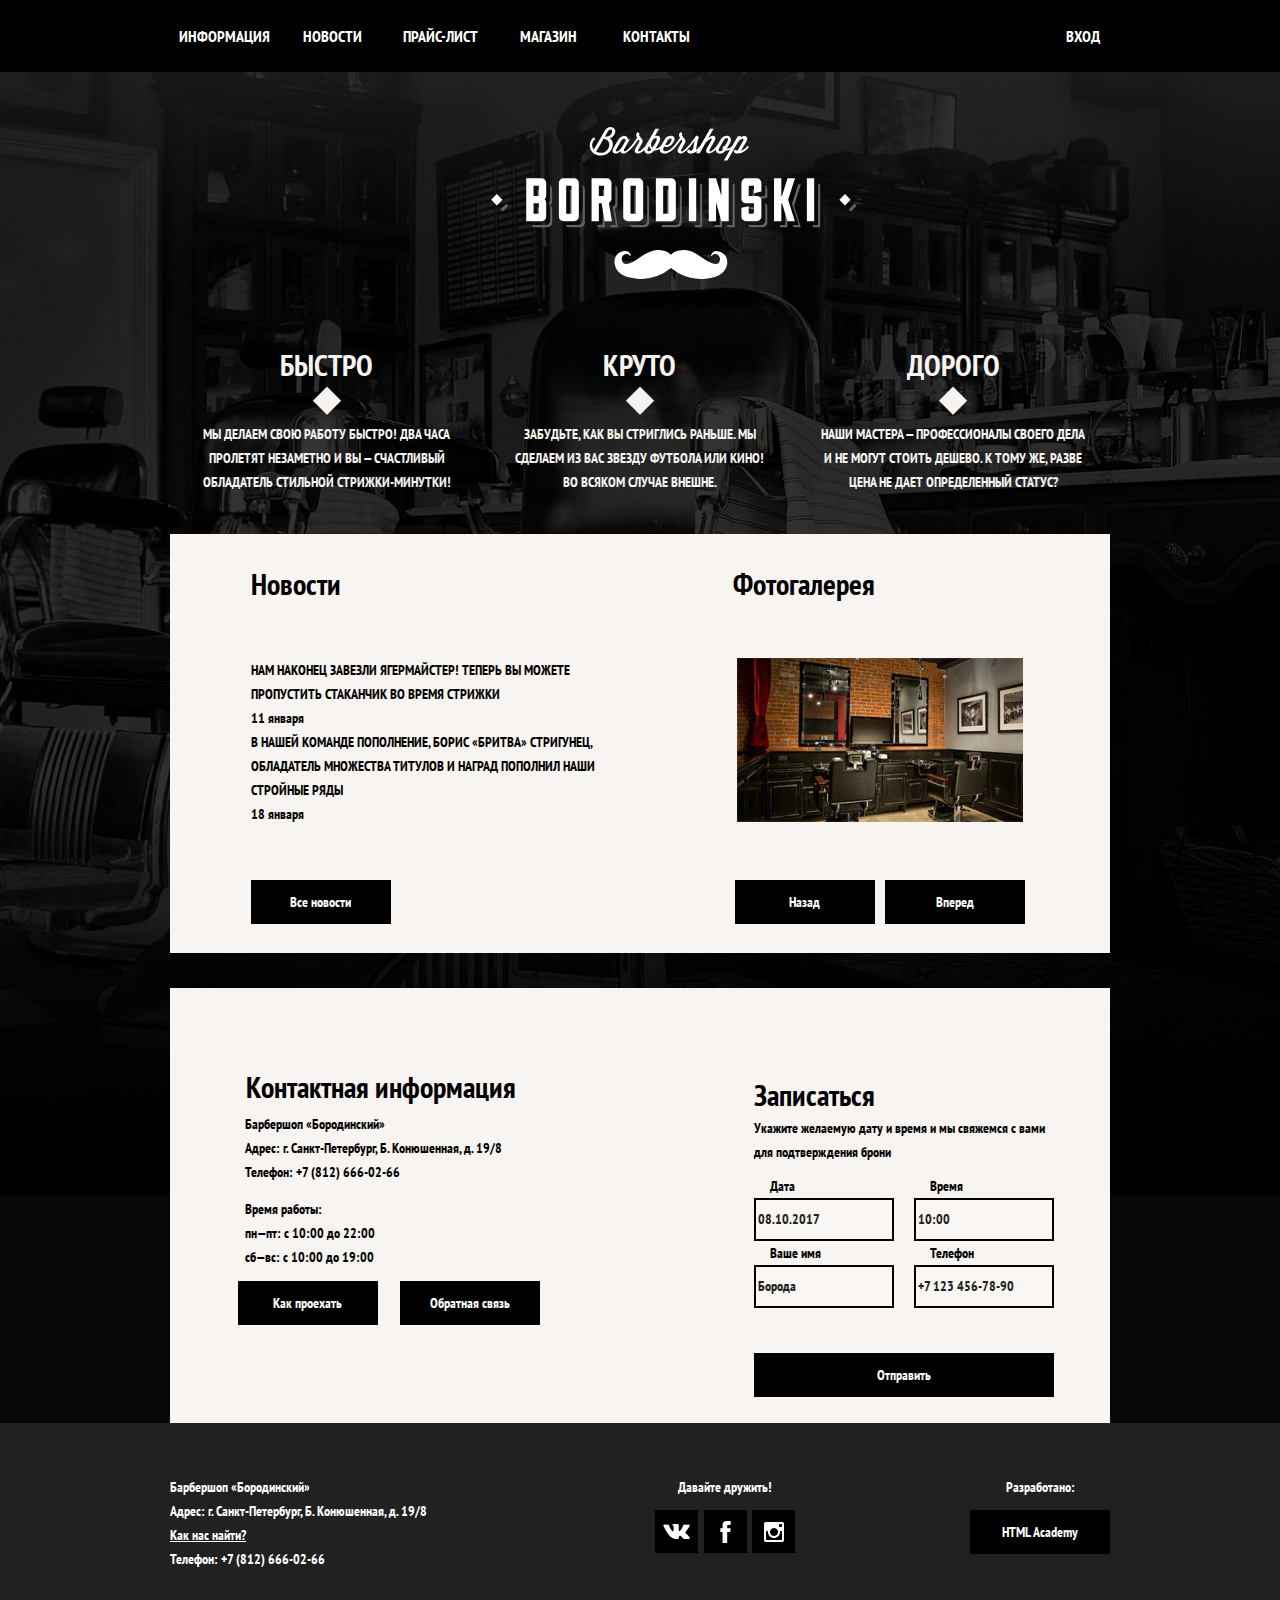
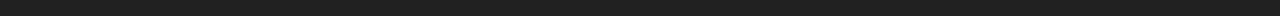
<file: index.html>
<!DOCTYPE html>
<html lang="en">
<head>
    <meta charset="UTF-8">
    <title>Barbershop</title>
    <link rel="stylesheet" href="css/normalize.css">
    <link href="https://fonts.googleapis.com/css2?family=PT+Sans+Narrow:wght@700&display=swap" rel="stylesheet">
    <link rel="stylesheet" href="css/style.css">
</head>
<body>
    <header class="main-header">
        <nav class="main-navigation">
            <a class="main-header-logo">
                <img src="images/index-logo.svg" width="368" height="153" alt="Логотип барбершопа «Бородинский»">
            </a>
            <ul class="site-navigation">
                <li><a href="#">ИНФОРМАЦИЯ</a></li>
                <li><a href="#">НОВОСТИ</a></li>
                <li><a href="#">ПРАЙС-ЛИСТ</a></li>
                <li><a href="#">МАГАЗИН</a></li>
                <li><a href="#">КОНТАКТЫ</a></li>
            </ul>
            <ul class="user-navigation">
                <li><a href="">ВХОД</a></li>
            </ul>
        </nav>
    </header>
    <main class="container">
        <h1 class="visually-hidden">Барбершоп «Бородинский»</h1>
        <section class="features">
            <h2 class="visually-hidden">Преимущества</h2>
            <ul class="features-list">
                <li class="feature-item">
                    <h3>Быстро</h3>

                    <p>Мы делаем свою работу быстро! Два часа пролетят незаметно и вы — счастливый обладатель стильной стрижки-минутки!</p>
                </li>
                <li class="feature-item">
                    <h3>Круто</h3>
                    <p>Забудьте, как вы стриглись раньше. Мы сделаем из вас звезду футбола или кино! Во всяком случае внешне.</p>
                </li>
                <li class="feature-item">
                    <h3>Дорого</h3>
                    <p>Наши мастера — профессионалы своего дела и не могут стоить дешево. К тому же, разве цена не дает определенный
                        статус?</p>
                </li>
            </ul>
        </section>
       <div class="first-block">
        <section class="news">
            <h2>Новости</h2>
            <ul class="news-list">
                <li class="news-item">
                    <p>Нам наконец завезли Ягермайстер! Теперь вы можете пропустить стаканчик во время стрижки</p>
                    <time datetime="2016-01-11">11 января</time>
                </li>
                <li class="news-item">
                    <p>В нашей команде пополнение, Борис «Бритва» Стригунец, обладатель множества титулов и наград пополнил
                        наши стройные ряды</p>
                    <time datetime="2016-01-18">18 января</time>
                </li>
            </ul>
            <a class="button" href="news.html">Все новости</a>
        </section>
        <section class="gallery">
            <h2>Фотогалерея</h2>
            <figure class="gallery-content">
                <a href="#">
                    <img src="images/studio.jpg" width="286" height="164" alt="Интерьер">
                </a>
            </figure>
            <span class="button gallery-button gallery-button-back">Назад</span>
            <span class="button gallery-button gallery-button-next">Вперед</span>
        </section>
       </div>
        <div class="second-block">
        <section class="contacts">
            <h2>Контактная информация</h2>
            <p>
                Барбершоп «Бородинский»
                <br> Адрес: г. Санкт-Петербург, Б. Конюшенная, д. 19/8
                <br> Телефон: +7 (812) 666-02-66
            </p>
            <p>
                Время работы:
                <br> пн—пт: с 10:00 до 22:00
                <br> сб—вс: с 10:00 до 19:00
            </p>
            <a class="button" href="map.html">Как проехать</a>
            <a class="button" href="contacts.html">Обратная связь</a>
        </section>
        <section class="appointment">
            <h2>Записаться</h2>
            <p class="appointment-info">Укажите желаемую дату и время и мы свяжемся с вами для подтверждения брони</p>
            <!-- Здесь будет форма -->
            <form method="post" action="" class="appointment-form">
                <p class="appointment-item">
                    <label for="appointment-date">Дата</label>
                    <input id="appointment-date" type="text" name="date" value="" placeholder="08.10.2017"/>
                </p>
                <p class="appointment-item">
                    <label for="appointment-time">Время</label>
                    <input id="appointment-time" type="text" name="time" value="" placeholder="10:00"/>
                </p>
                <p class="appointment-item">
                    <label for="appointment-name">Ваше имя</label>
                    <input id="appointment-name" type="text" name="name" value="" placeholder="Борода"/>
                </p>
                <p class="appointment-item">
                    <label for="appointment-phone">Телефон </label>
                    <input id="appointment-phone" type="text" name="phone" value="" placeholder="+7 123 456-78-90"/>
                </p>
                <button class="button" type="submit">Отправить</button>
            </form>
        </section>
        </div>
    </main>
    <footer class="main-footer">
        <div class="footer-content">
            <p class="footer-contacts">
                Барбершоп «Бородинский»
                <br> Адрес: г. Санкт-Петербург, Б. Конюшенная, д. 19/8
                <br>
                <a href="map.html">Как нас найти?</a>
                <br> Телефон: +7 (812) 666-02-66
            </p>
            <div class="footer-social">
                <b>Давайте дружить!</b>
                <ul>
                    <li>
                        <a class="social-button vk" href="#">
                            Вконтакте</a>
                    </li>
                    <li>
                        <a class="social-button fb" href="#">Фейсбук</a>
                    </li>
                    <li>
                        <a class="social-button instagram" href="#">Инстаграм</a>
                    </li>
                </ul>
            </div>
            <p class="footer-copyright">
                <b>Разработано:</b>
                <a class="button" href="https://htmlacademy.ru">HTML Academy</a>
            </p>
        </div>
    </footer>
    <section class="modal modal-login">
        <h2>Личный кабинет</h2>
        <p>Введите свой логин и пароль.</p>
        <!-- Здесь будет форма -->
        <span class="modal-close">x</span>
    </section>

    <section class="modal modal-map">
        <h2 class="visually-hidden">Как до нас добраться</h2>
        <span class="modal-close">x</span>
    </section>
</body>
</html>
</file>
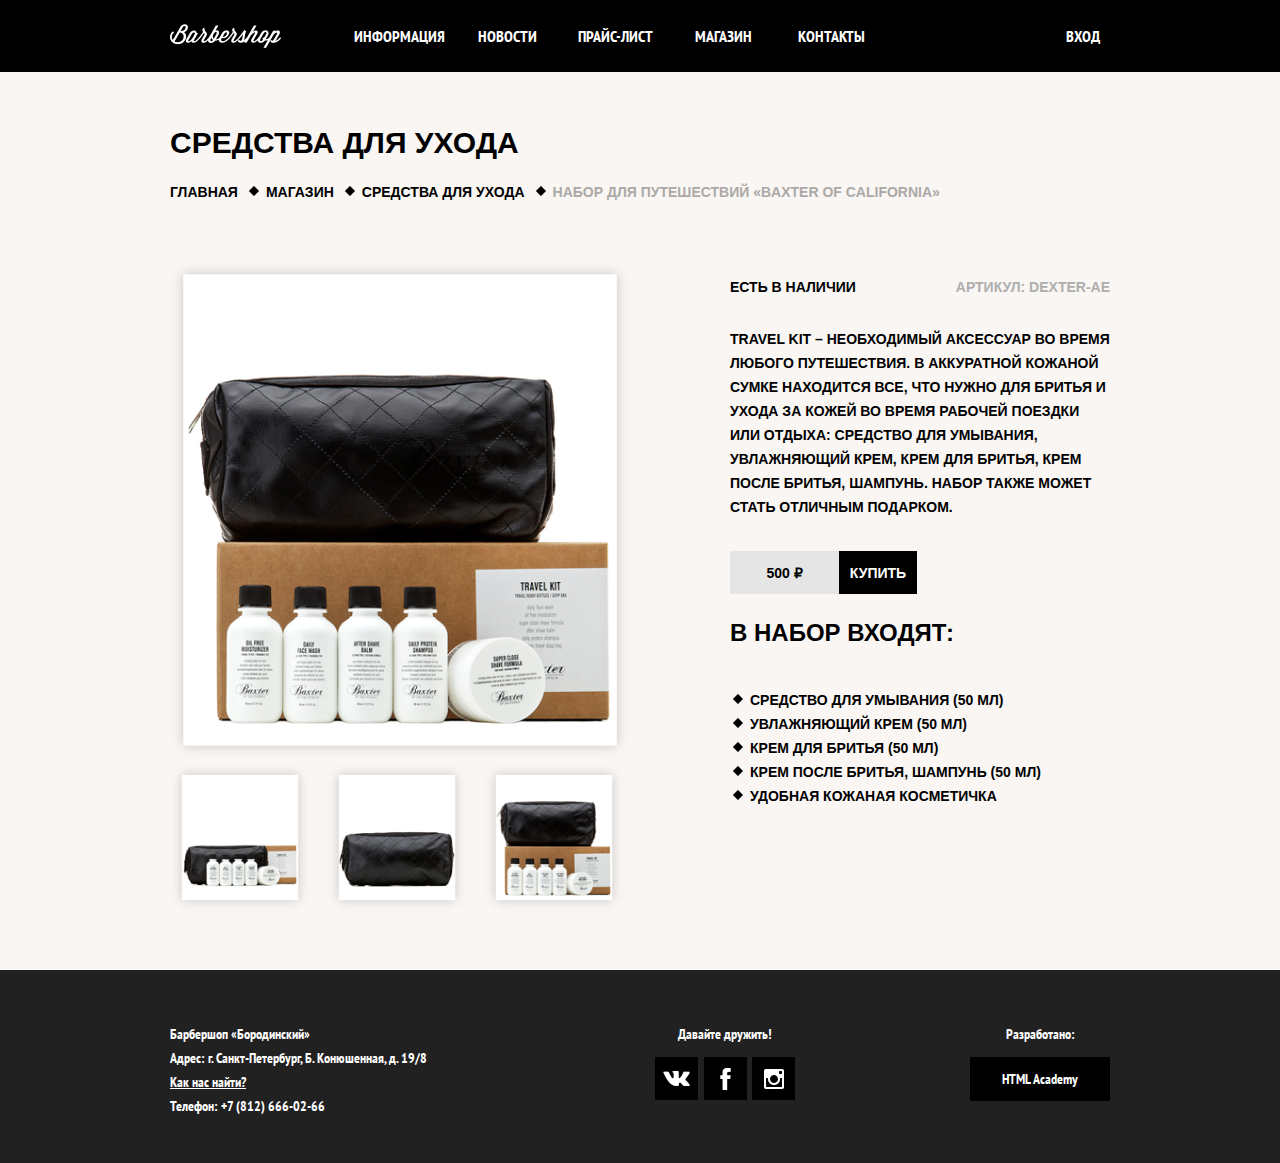
<file: detail.html>
<!DOCTYPE html>
<html lang="en">
<head>
    <meta charset="UTF-8">
    <title>Barbershop Product Detail</title>
    <link rel="stylesheet" href="css/normalize.css">
    <link href="https://fonts.googleapis.com/css2?family=PT+Sans+Narrow:wght@700&display=swap" rel="stylesheet">
    <link rel="stylesheet" href="css/main.css">
    <link rel="stylesheet" href="css/detail.css">
</head>
<body>
<header class="main-header">
    <nav class="main-navigation">
        <a class="main-header-logo">
            <img src="images/logo.png" width="111" height="24" alt="Логотип барбершопа «Бородинский»">
        </a>
        <ul class="site-navigation">
            <li><a href="#">ИНФОРМАЦИЯ</a></li>
            <li><a href="#">НОВОСТИ</a></li>
            <li><a href="#">ПРАЙС-ЛИСТ</a></li>
            <li><a href="#">МАГАЗИН</a></li>
            <li><a href="#">КОНТАКТЫ</a></li>
        </ul>
        <ul class="user-navigation">
            <li><a href="">ВХОД</a></li>
        </ul>
    </nav>
</header>
<main class="container">
    <h1 class="visually-hidden">Barbershop Product Detail</h1>
    <section class="breadcrumbs-block">
        <h2>СРЕДСТВА ДЛЯ УХОДА</h2>
        <ul class="breadcrumb-items">
            <li><a href="">ГЛАВНАЯ</a></li>
            <li><a href="">МАГАЗИН</a></li>
            <li><a href="">СРЕДСТВА ДЛЯ УХОДА</a></li>
            <li><a href="">набор для путешествий «Baxter of California»</a></li>
        </ul>
    </section>
    <section class="product-block">
        <h2 class="visually-hidden">Product Detail</h2>
        <div class="image-block">
            <div class="detail-image-block">
                <img src="images/products/detail-image.png" alt="PRODUCT DETAIL" width="488" height="526">
            </div>
            <div class="gallery-images">
                <img src="images/products/gallery/item1.png" alt="GALLERY ITEM1" width="168" height="177">
                <img src="images/products/gallery/item2.png" alt="GALLERY ITEM2" width="168" height="177">
                <img src="images/products/gallery/item3.png" alt="GALLERY ITEM3" width="168" height="177">
            </div>
        </div>
        <div class="product-text-block">
          <div class="product-text-header-section">
            <p class="stock">есть в наличии</p>
             <p class="vendor_code">Артикул: dexter-ae</p>
          </div>
            <div class="product-text-description">
                <p>
                    Travel Kit – необходимый аксессуар во время любого путешествия.
                    В аккуратной кожаной сумке находится все, что нужно для бритья и
                    ухода за кожей во время рабочей поездки или отдыха: средство для умывания,
                    увлажняющий крем, крем для бритья, крем после бритья, шампунь. Набор также может
                    стать отличным подарком.
                </p>
            </div>
            <div class="product-item-sell">
                <span>500  ₽</span>
                <a href="">КУПИТЬ</a>
            </div>
            <div class="product-selection-block">
                <h3>В набор входят:</h3>
                <ul>
                    <li>Средство для умывания (50 мл)</li>
                    <li>Увлажняющий крем (50 мл)</li>
                    <li>Крем для бритья (50 мл)</li>
                    <li>Крем после бритья, шампунь (50 мл)</li>
                    <li>Удобная кожаная косметичка</li>
                </ul>
            </div>


        </div>
    </section>
</main>
<footer class="main-footer">
    <div class="footer-content">
        <p class="footer-contacts">
            Барбершоп «Бородинский»
            <br> Адрес: г. Санкт-Петербург, Б. Конюшенная, д. 19/8
            <br>
            <a href="map.html">Как нас найти?</a>
            <br> Телефон: +7 (812) 666-02-66
        </p>
        <div class="footer-social">
            <b>Давайте дружить!</b>
            <ul>
                <li>
                    <a class="social-button vk" href="#">
                        Вконтакте</a>
                </li>
                <li>
                    <a class="social-button fb" href="#">Фейсбук</a>
                </li>
                <li>
                    <a class="social-button instagram" href="#">Инстаграм</a>
                </li>
            </ul>
        </div>
        <p class="footer-copyright">
            <b>Разработано:</b>
            <a class="button" href="https://htmlacademy.ru">HTML Academy</a>
        </p>
    </div>
</footer>
</body>
</html>
</file>
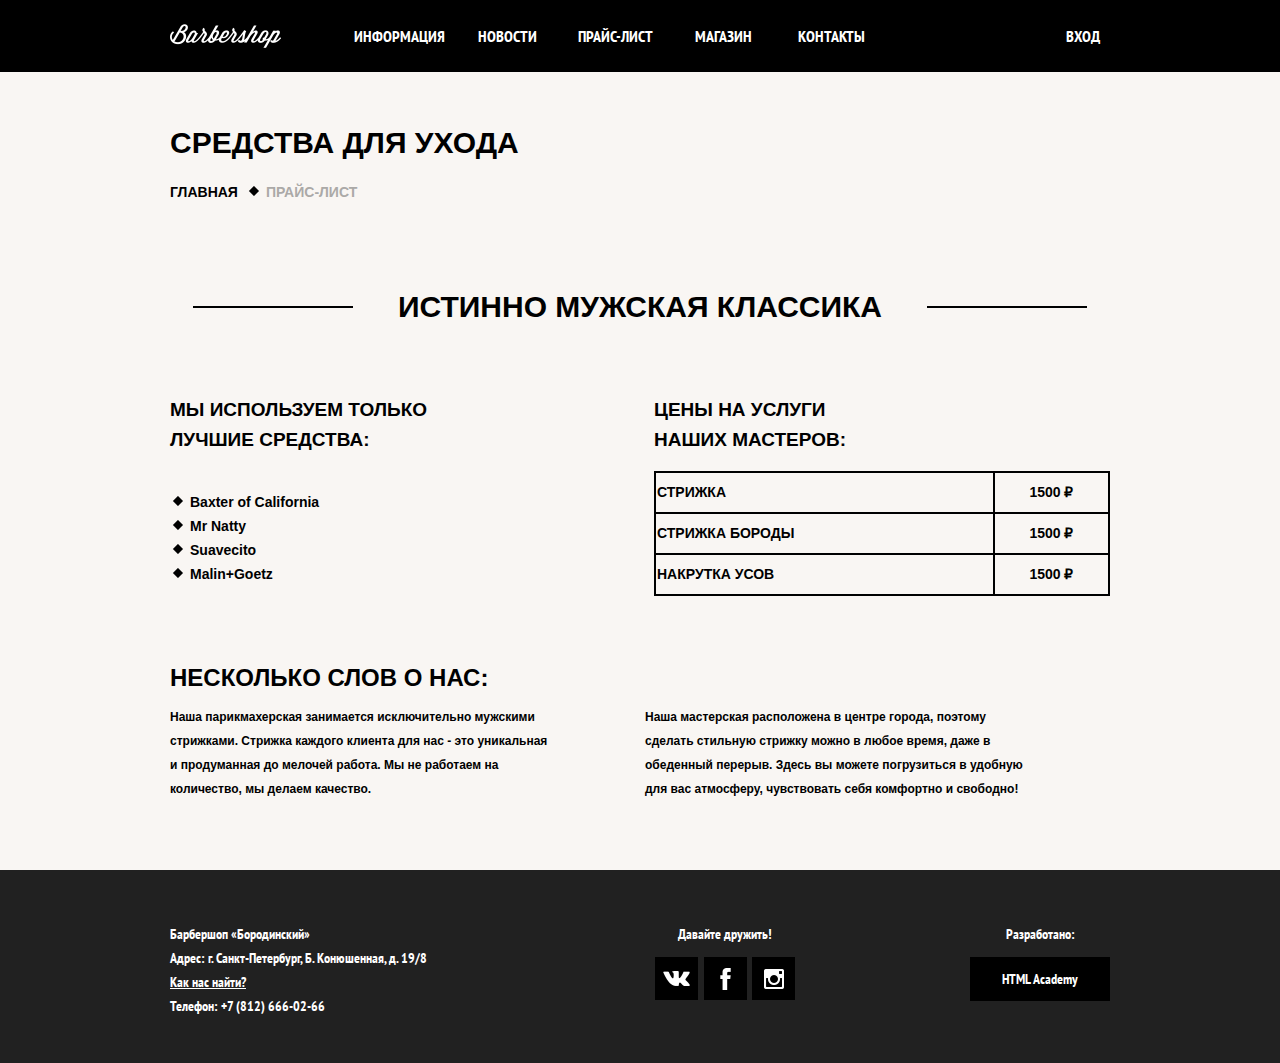
<file: price-list.html>
<!DOCTYPE html>
<html lang="en">
<head>
    <meta charset="UTF-8">
    <title>Barbershop Price List</title>
    <link rel="stylesheet" href="css/normalize.css">
    <link href="https://fonts.googleapis.com/css2?family=PT+Sans+Narrow:wght@700&display=swap" rel="stylesheet">
    <link rel="stylesheet" href="css/main.css">
    <link rel="stylesheet" href="css/price-list.css">
</head>
<body>
<header class="main-header">
    <nav class="main-navigation">
        <a class="main-header-logo">
            <img src="images/logo.png" width="111" height="24" alt="Логотип барбершопа «Бородинский»">
        </a>
        <ul class="site-navigation">
            <li><a href="#">ИНФОРМАЦИЯ</a></li>
            <li><a href="#">НОВОСТИ</a></li>
            <li><a href="#">ПРАЙС-ЛИСТ</a></li>
            <li><a href="#">МАГАЗИН</a></li>
            <li><a href="#">КОНТАКТЫ</a></li>
        </ul>
        <ul class="user-navigation">
            <li><a href="">ВХОД</a></li>
        </ul>
    </nav>
</header>
<main class="container">
  <h1 class="visually-hidden">BARBERSHOP PRICE LIST</h1>
    <section class="breadcrumbs-block">
        <h2>СРЕДСТВА ДЛЯ УХОДА</h2>
        <ul class="breadcrumb-items">
            <li><a href="">ГЛАВНАЯ</a></li>
            <li><a href="">ПРАЙС-ЛИСТ</a></li>
        </ul>
    </section>
    <section class="price-block">
        <h2 class="visually-hidden">BARBERSHOP SERVICE SECTION</h2>
       <div class="service-title-section">
           <p>ИСТИННО МУЖСКАЯ КЛАССИКА</p>
       </div>
        <div class="service-content">
            <h2 class="visually-hidden">BARBERSHOP SERVICE CONTENT</h2>
             <div class="service-selection">
                 <h3>МЫ ИСПОЛЬЗУЕМ ТОЛЬКО ЛУЧШИЕ СРЕДСТВА:</h3>
                 <ul>
                     <li>Baxter of California</li>
                     <li>Mr Natty</li>
                     <li>Suavecito</li>
                     <li>Malin+Goetz</li>
                 </ul>
             </div>
              <div class="service-price-list">
                  <h3>ЦЕНЫ НА УСЛУГИ</br>
                      НАШИХ МАСТЕРОВ:</h3>
                  <table class="price-table">
                      <tr>
                          <td class="service-name"><p>СТРИЖКА</p></td>
                          <td class="service-price"><p>1500 ₽</p></td>
                      </tr>
                      <tr>
                          <td class="service-name"><p>СТРИЖКА БОРОДЫ</p></td>
                          <td class="service-price"><p>1500 ₽</p></td>
                      </tr>
                      <tr>
                          <td class="service-name"><p>НАКРУТКА УСОВ</p></td>
                          <td class="service-price"><p>1500 ₽</p></td>
                      </tr>
                  </table>
              </div>
        </div>
        <div class="service-about">
            <h3>НЕСКОЛЬКО СЛОВ О НАС:</h3>
            <div class="service-about-content">
                <p>
                    Наша парикмахерская занимается исключительно мужскими стрижками.
                    Стрижка каждого клиента для нас - это уникальная и продуманная до мелочей работа.
                    Мы не работаем на количество, мы делаем качество.
                </p>
                <p>
                    Наша мастерская расположена в центре города, поэтому сделать стильную стрижку можно в
                    любое время, даже в обеденный перерыв. Здесь вы можете погрузиться в удобную для вас атмосферу,
                    чувствовать себя комфортно и свободно!
                </p>
            </div>
        </div>

    </section>
</main>
<footer class="main-footer">
    <div class="footer-content">
        <p class="footer-contacts">
            Барбершоп «Бородинский»
            <br> Адрес: г. Санкт-Петербург, Б. Конюшенная, д. 19/8
            <br>
            <a href="map.html">Как нас найти?</a>
            <br> Телефон: +7 (812) 666-02-66
        </p>
        <div class="footer-social">
            <b>Давайте дружить!</b>
            <ul>
                <li>
                    <a class="social-button vk" href="#">
                        Вконтакте</a>
                </li>
                <li>
                    <a class="social-button fb" href="#">Фейсбук</a>
                </li>
                <li>
                    <a class="social-button instagram" href="#">Инстаграм</a>
                </li>
            </ul>
        </div>
        <p class="footer-copyright">
            <b>Разработано:</b>
            <a class="button" href="https://htmlacademy.ru">HTML Academy</a>
        </p>
    </div>
</footer>
</body>
</html>
</file>
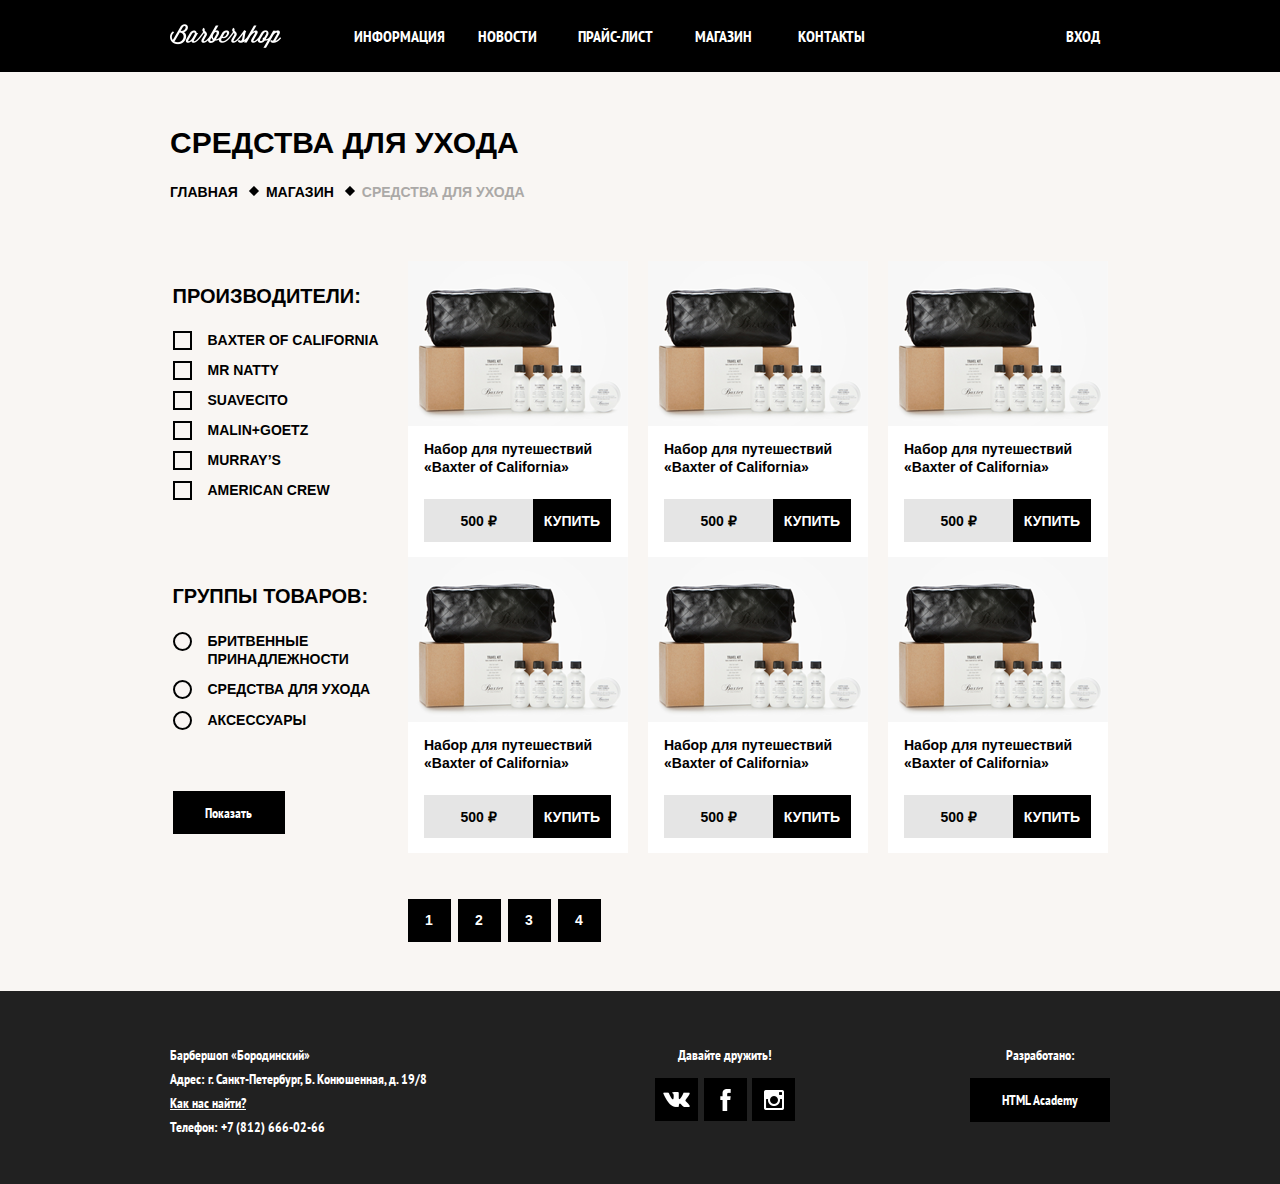
<file: shop.html>
<!DOCTYPE html>
<html lang="en">
<head>
    <meta charset="UTF-8">
    <title>Barbershop Store</title>
    <link rel="stylesheet" href="css/normalize.css">
    <link href="https://fonts.googleapis.com/css2?family=PT+Sans+Narrow:wght@700&display=swap" rel="stylesheet">
    <link rel="stylesheet" href="css/main.css">
    <link rel="stylesheet" href="css/shop.css">
</head>
<body>
    <header class="main-header">
        <nav class="main-navigation">
            <a class="main-header-logo">
                <img src="images/logo.png" width="111" height="24" alt="Логотип барбершопа «Бородинский»">
            </a>
            <ul class="site-navigation">
                <li><a href="#">ИНФОРМАЦИЯ</a></li>
                <li><a href="#">НОВОСТИ</a></li>
                <li><a href="#">ПРАЙС-ЛИСТ</a></li>
                <li><a href="#">МАГАЗИН</a></li>
                <li><a href="#">КОНТАКТЫ</a></li>
            </ul>
            <ul class="user-navigation">
                <li><a href="">ВХОД</a></li>
            </ul>
        </nav>
    </header>
    <main class="container">
        <h1 class="visually-hidden">Barbershop Online Store</h1>
        <section class="breadcrumbs-block">
           <h2>СРЕДСТВА ДЛЯ УХОДА</h2>
            <ul class="breadcrumb-items">
               <li><a href="">ГЛАВНАЯ</a></li>
               <li><a href="">МАГАЗИН</a></li>
               <li><a href="">СРЕДСТВА ДЛЯ УХОДА</a></li>
            </ul>
        </section>
        <section class="product-blocks">
           <h2 class="visually-hidden">PRODUCT BLOCKS</h2>
           <div class="product-filters">
               <form action="#" class="filter-form" method="post">
                    <div class="campaign-block">
                        <h3>ПРОИЗВОДИТЕЛИ:</h3>
                        <p class="checkbox-list">
                            <label for="campaign1" class="checkbox-container">
                            <input type="checkbox" id="campaign1" name="campaign" value="Bike">
                            <span class="checkmark"></span>
                            Baxter of California</label>
                        </p>
                        <p class="checkbox-list">
                            <label for="campaign2" class="checkbox-container">
                            <input type="checkbox" id="campaign2" name="campaign" value="Bike">
                            <span class="checkmark"></span>
                            Mr Natty</label>
                        </p>
                        <p class="checkbox-list">
                            <label for="campaign3" class="checkbox-container">
                            <input type="checkbox" id="campaign3" name="campaign" value="Bike">
                                <span class="checkmark"></span>
                                Suavecito</label>
                        </p>
                        <p class="checkbox-list">
                            <label for="campaign4" class="checkbox-container">
                            <input type="checkbox" id="campaign4" name="campaign" value="Bike">
                                <span class="checkmark"></span>
                                Malin+Goetz</label>
                        </p>
                        <p class="checkbox-list">
                            <label for="campaign5" class="checkbox-container">
                            <input type="checkbox" id="campaign5" name="campaign" value="Bike">
                                <span class="checkmark"></span>
                             Murray’s</label>
                        </p>
                        <p class="checkbox-list">
                            <label for="campaign6" class="checkbox-container">
                            <input type="checkbox" id="campaign6" name="campaign" value="Bike">
                                <span class="checkmark"></span>
                                American Crew</label>
                        </p>

                    </div>
                    <div class="category-filter">
                        <h3>ГРУППЫ ТОВАРОВ:</h3>
                        <p class="radio-list">
                            <label for="category1" class="radio-container">
                            <input type="radio" id="category1" name="category" value="Bike">
                             Бритвенные принадлежности
                            <span class="checkmark-radio"></span>
                            </label>
                        </p>
                        <p class="radio-list">
                            <label for="category2" class="radio-container">
                            <input type="radio" id="category2" name="category" value="Bike">
                            Средства для ухода
                            <span class="checkmark-radio"></span>
                            </label>
                        </p>
                        <p class="radio-list">
                            <label for="category3" class="radio-container">
                            <input type="radio" id="category3" name="category" value="Bike">
                             Аксессуары
                            <span class="checkmark-radio"></span>
                            </label>
                        </p>

                    </div>
                   <button class="button">Показать</button>

               </form>
           </div>
            <div class="product-items-block">
                <div class="product-item">
                    <img src="images/products/item-1.png" alt="product image" width="220" height="165">
                    <p>
                        Набор для путешествий «Baxter of California»
                    </p>
                    <div class="product-item-sell">
                        <span>500  ₽</span>
                        <a href="">КУПИТЬ</a>
                    </div>
                </div>
                <div class="product-item">
                    <img src="images/products/item-1.png" alt="product image" width="220" height="165">
                    <p>
                        Набор для путешествий «Baxter of California»
                    </p>
                    <div class="product-item-sell">
                        <span>500  ₽</span>
                        <a href="">КУПИТЬ</a>
                    </div>
                </div>
                <div class="product-item">
                    <img src="images/products/item-1.png" alt="product image" width="220" height="165">
                    <p>
                        Набор для путешествий «Baxter of California»
                    </p>
                    <div class="product-item-sell">
                        <span>500  ₽</span>
                        <a href="">КУПИТЬ</a>
                    </div>
                </div>
                <div class="product-item">
                    <img src="images/products/item-1.png" alt="product image" width="220" height="165">
                    <p>
                        Набор для путешествий «Baxter of California»
                    </p>
                    <div class="product-item-sell">
                        <span>500  ₽</span>
                        <a href="">КУПИТЬ</a>
                    </div>
                </div>
                <div class="product-item">
                    <img src="images/products/item-1.png" alt="product image" width="220" height="165">
                    <p>
                        Набор для путешествий «Baxter of California»
                    </p>
                    <div class="product-item-sell">
                        <span>500  ₽</span>
                        <a href="">КУПИТЬ</a>
                    </div>
                </div>
                <div class="product-item">
                    <img src="images/products/item-1.png" alt="product image" width="220" height="165">
                    <p>
                        Набор для путешествий «Baxter of California»
                    </p>
                    <div class="product-item-sell">
                        <span>500  ₽</span>
                        <a href="">КУПИТЬ</a>
                    </div>
                </div>

            </div>
            <div class="product-pagination-block">
              <ul>
                  <li><a href="">1</a></li>
                  <li ><a href="">2</a></li>
                  <li><a href="">3</a></li>
                  <li><a href="">4</a></li>
              </ul>
                
            </div>

        </section>

    </main>
    <footer class="main-footer">
        <div class="footer-content">
            <p class="footer-contacts">
                Барбершоп «Бородинский»
                <br> Адрес: г. Санкт-Петербург, Б. Конюшенная, д. 19/8
                <br>
                <a href="map.html">Как нас найти?</a>
                <br> Телефон: +7 (812) 666-02-66
            </p>
            <div class="footer-social">
                <b>Давайте дружить!</b>
                <ul>
                    <li>
                        <a class="social-button vk" href="#">
                            Вконтакте</a>
                    </li>
                    <li>
                        <a class="social-button fb" href="#">Фейсбук</a>
                    </li>
                    <li>
                        <a class="social-button instagram" href="#">Инстаграм</a>
                    </li>
                </ul>
            </div>
            <p class="footer-copyright">
                <b>Разработано:</b>
                <a class="button" href="https://htmlacademy.ru">HTML Academy</a>
            </p>
        </div>
    </footer>
</body>
</html>
</file>
<file: css/style.css>
body{
    display: flex;
    flex-direction: column;
    align-items: center;
    background-image: url("../images/background.png");
    height: auto;
    background-position: center;
    background-repeat: no-repeat;
    background-size: cover;
}


.main-header{
    height: 72px;
    width: 100%;
    display: flex;
    justify-content: center;
    background-color: #000000;
}
.main-navigation{
    width: 940px;
    display: flex;
    justify-content: space-between;
}
.main-header-logo{
    display: block;
    width: 371px;
    height: 155px;
    position: absolute;
    top:127px;
    left: 490px;
    z-index: 100;
}

.site-navigation{
    width: 540px;
    display: flex;
    justify-content: space-around;
    align-items: center;
    list-style: none;
    padding-left: 0px;
    margin-bottom: 0;
    margin-top: 0;
}

.site-navigation>li{
    width: 100px;
    height: 100%;
    display: flex;
    flex-direction: column;
    justify-content: center;
}


.site-navigation>li:hover,
.site-navigation>li:focus{
    background-color: #242424;
}


.site-navigation>li>a{
    font-size: 16px;
    line-height: 20px;
    color: #ffffff;
    font-weight: 700;
    font-family: 'PT Sans Narrow', sans-serif;
    text-align: center;
    text-decoration: none;
}
.user-navigation{
    width: 150px;
    padding-left: 0px;
    padding-right: 10px;
    display: flex;
    justify-content: flex-end;
    align-items: center;
    list-style: none;
}
.user-navigation>li>a{
    font-size: 16px;
    line-height: 20px;
    color: #ffffff;
    font-weight: 700;
    font-family: 'PT Sans Narrow', sans-serif;
    text-align: center;
    text-decoration: none;
}
.visually-hidden{
    display: none;
}

.container{
    width: 940px;
    display: flex;
    flex-direction: column;
    align-items: center;
    padding-top: 282px;
}
.features{
    display: flex;
    width: 100%;
    height: 180px;
}
.features-list{
    margin: 0;
    display: flex;
    align-items: center;
    justify-content: space-around;
    width: 100%;
    list-style: none;
    padding: 0;
}
.feature-item{
    width: 300px;
    height: 175px;
    display: flex;
    flex-direction: column;
    justify-content: center;
    align-items: center
}
.feature-item>h3{
    text-transform: uppercase;
    font-size: 30px;
    line-height: 42px;
    color: #f7f4f1;
    font-weight: 700;
    font-family: 'PT Sans Narrow', sans-serif;
    text-align: center;
    margin-top: 0px;
    margin-bottom: 0px;
}


.feature-item>p{
    text-transform: uppercase;
    width: 265px;
    height: 79px;
    font-size: 14px;
    line-height: 24px;
    color: #f7f4f1;
    font-weight: 700;
    font-family: 'PT Sans Narrow', sans-serif;
    text-align: center;
    margin-top: 0;
    margin-bottom: 80px;
}
.feature-item>p::before{
    content: url("../images/rhomb.png");
    display: flex;
    flex-wrap: wrap;
    justify-content: center;
}

.first-block{
    width: 100%;
    height: 419px;
    display: flex;
    justify-content: center;
    align-items: center;
    background-color: #f7f4f1;
}
.news{
    width: 389px;
    height: 414px;
    display: flex;
    flex-direction: column;
    justify-content: space-around;
    align-items: flex-start;
}

.news>h2{
    margin: 0px;
    font-size: 30px;
    line-height: 42px;
    color: #000000;
    font-weight: 700;
    font-family: 'PT Sans Narrow', sans-serif;
    text-align: center;
}
.news-list{
    list-style: none;
    padding-left: 0;
    display: flex;
    flex-direction: column;
    justify-content: center;
    align-items: center;
    margin-top:0px;
    margin-bottom:0px;
}
.news-item>p{
    width: 350px;
    height: auto;
    font-size: 14px;
    line-height: 24px;
    color: #000000;
    font-weight: 700;
    font-family: 'PT Sans Narrow', sans-serif;
    text-transform: uppercase;
    margin-bottom: 0px;
    margin-top: 0px;
}
.news-item>time{
    font-size: 14px;
    line-height: 24px;
    color: #000000;
    font-weight: 700;
    font-family: 'PT Sans Narrow', sans-serif;
}


.button{
    width: 140px;
    height: 44px;
    display: flex;
    justify-content: center;
    align-items: center;
    background-color: #000000;
    text-decoration: none;
    font-size: 14px;
    line-height: 24px;
    color: #ffffff;
    font-weight: 700;
    font-family: 'PT Sans Narrow', sans-serif;
}
.button:hover,.button:active{
    background-color: #663d15;
}


.gallery{
    padding-left: 90px;
    width: 300px;
    height: 414px;
    display: flex;
    flex-wrap: wrap;
    justify-content: space-around;
    align-items: center;
}

.gallery>h2{
    margin: 0px;
    padding-right: 151px;
    font-size: 30px;
    line-height: 42px;
    color: #000000;
    font-weight: 700;
    font-family: 'PT Sans Narrow', sans-serif;
}
.gallery>figure{
    margin: 0;
    padding: 0;
}


.second-block{
    margin-top: 35px;
    width: 100%;
    height: 435px;
    display: flex;
    justify-content: space-around;
    align-items: center;
    background-color: #f7f4f1;
}

.contacts{
    width: 325px;
    height: 280px;
    display: flex;
    flex-wrap: wrap;
    justify-content: space-around;
}


.contacts>h2{
    margin: 0px;
    padding-right: 15px;
    height: 26px;
    font-size: 30px;
    line-height: 42px;
    color: #000000;
    font-weight: 700;
    font-family: 'PT Sans Narrow', sans-serif;

}

.contacts>p{
    width: 288px;
    max-height: 64px;
    font-size: 14px;
    line-height: 24px;
    color: #000000;
    font-weight: 700;
    font-family: 'PT Sans Narrow', sans-serif;
    margin-top: 0px;
    margin-bottom: 0px;
}
.appointment{
    padding-left: 90px;
    width: 300px;
    display: flex;
    flex-wrap: wrap;
    justify-content: space-between;
    margin-top: 59px;
}
.appointment>h2{
    font-size: 30px;
    line-height: 42px;
    color: #000000;
    font-weight: 700;
    font-family: 'PT Sans Narrow', sans-serif;
    margin-top: 0;
    margin-bottom: 0;
}
.appointment-info{
    width: 292px;
    height: 58px;
    font-size: 14px;
    line-height: 24px;
    color: #000000;
    font-weight: 700;
    font-family:'PT Sans Narrow', sans-serif;
    margin-top: 0;
    margin-bottom: 0;
}
.appointment-form{
    display: flex;
    flex-wrap: wrap;
    justify-content: space-between;
}
.appointment-item{
    display: flex;
    flex-wrap: wrap;
    width: 140px;
    margin-top: 0;
    margin-bottom: 0;
}
.appointment-item>label{
    padding-left: 16px;
    font-size: 14px;
    line-height: 24px;
    color: #000000;
    font-weight: 700;
    font-family: 'PT Sans Narrow', sans-serif;
}
.appointment-item>input{
    width: 132px;
    height: 37px;
    background-color: #f9f6f3;
    border: 2px solid #000101;
}
.appointment-item>input::placeholder{
    font-size: 14px;
    line-height: 24px;
    color: #212121;
    font-weight: 700;
    font-family: 'PT Sans Narrow', sans-serif;
}
.appointment-item>input:hover,.appointment-item>input:active{
    border: 2px solid #653d15;
}

.appointment-form>button{
    width: 100%;
    margin-top: 45px;
    border: 0;
}

footer{
    display: flex;
    justify-content: center;
    width: 100%;
    height: 193px;
    background-color: #212121;
}
.footer-content{
    display: flex;
    width: 940px;
    height: 100%;
    justify-content: space-between;
    align-items: center;
}
.footer-contacts{
    width: 310px;
    height: 89px;
    font-size: 14px;
    line-height: 24px;
    color: #ffffff;
    font-weight: 700;
    font-family: 'PT Sans Narrow', sans-serif;
}
.footer-contacts>a{
    font-size: 14px;
    line-height: 24px;
    color: #ffffff;
    font-weight: 700;
    font-family: 'PT Sans Narrow', sans-serif;
}
.footer-social{
    display: flex;
    flex-wrap: wrap;
    height: 89px;
    width: 140px;
    justify-content: center;
}
.footer-social>b{
    font-size: 14px;
    line-height: 24px;
    color: #ffffff;
    font-weight: 700;
    font-family: 'PT Sans Narrow', sans-serif;
}

.footer-social>ul{
    display: flex;
    justify-content: space-between;
    font-size: 0;
    padding-left: 0;
    width: 100%;
}
.social-button{
    display: flex;
    width: 43px;
    height: 43px;
    background-color: #000000;
    justify-content: center;
    align-items: center;
    background-position: center;
    background-repeat: no-repeat;
}
.vk{
    background-image: url("../images/vk.png");
}
.fb{
    background-image: url("../images/facebook.png");
}
.instagram{
    background-image: url("../images/instagram.png");
}



.footer-copyright{
    display: flex;
    flex-wrap: wrap;
    justify-content: center;
    width: 140px;
    height: 89px;
}
.footer-copyright>b{
    font-size: 14px;
    line-height: 24px;
    color: #ffffff;
    font-weight: 700;
    font-family:'PT Sans Narrow', sans-serif;
}
.modal{
    display: none;
}
</file>
<file: css/main.css>
/*HEADER*/
body{
    display: flex;
    flex-direction: column;
    align-items: center;
    height: auto;
    background-color: #f9f6f3;
}
.main-header{
    height: 72px;
    width: 100%;
    display: flex;
    justify-content: center;
    background-color: #000000;
}
.main-navigation{
    width: 940px;
    display: flex;
    justify-content: space-between;

}
.main-header-logo{
    display: flex;
    align-items: center;
    cursor: pointer;
}

.site-navigation{
    width: 540px;
    display: flex;
    justify-content: space-around;
    align-items: center;
    list-style: none;
    padding-left: 0px;
    margin-bottom: 0;
    margin-top: 0;
}

.site-navigation>li{
    width: 100px;
    height: 100%;
    display: flex;
    flex-direction: column;
    justify-content: center;
}


.site-navigation>li:hover,
.site-navigation>li:focus{
    background-color: #242424;
}


.site-navigation>li>a{
    font-size: 16px;
    line-height: 20px;
    color: #ffffff;
    font-weight: 700;
    font-family: 'PT Sans Narrow', sans-serif;
    text-align: center;
    text-decoration: none;
}
.user-navigation{
    width: 150px;
    padding-left: 0px;
    padding-right: 10px;
    display: flex;
    justify-content: flex-end;
    align-items: center;
    list-style: none;
}
.user-navigation>li>a{
    font-size: 16px;
    line-height: 20px;
    color: #ffffff;
    font-weight: 700;
    font-family: 'PT Sans Narrow', sans-serif;
    text-align: center;
    text-decoration: none;
}
.visually-hidden{
    display: none;
}
/*HEADER*/


.container{
    width: 940px;
    display: flex;
    flex-wrap: wrap;
    align-items: center;
    margin-bottom: 49px;
}
/*BREADCRUMB SECTION*/
.breadcrumbs-block{
    width: 100%;
    height: 80px;
    display: flex;
    flex-direction: column;
    justify-content: space-between;
    margin-bottom: 59px;
    margin-top: 50px;
}
.breadcrumbs-block>h2{
    font-size: 30px;
    line-height: 42px;
    color: #000000;
    font-weight: 700;
    font-family: "PT Sans", sans-serif;
    margin-top: 0;
    margin-bottom: 0;
}
.breadcrumb-items{
    display: flex;
    list-style: none;
    padding-left: 0;
    margin-bottom: 0;
}


.breadcrumb-items>li>a{
    width: auto;
    height: 24px;
    font-size: 14px;
    line-height: 20px;
    color: #000000;
    font-weight: 700;
    font-family: "PT Sans", sans-serif;
    text-decoration: none;
    cursor: pointer;
    text-transform: uppercase;
}
.breadcrumb-items>li:last-child>a{
    color: #aba9a7;
}
.breadcrumb-items>li:not(:first-child){
    list-style-image: url("../images/black-rhomb.png");
    margin-left: 28px;

}

/*BREADCRUMB SECTION*/




/*FOOTER*/
footer{
    display: flex;
    justify-content: center;
    width: 100%;
    height: 193px;
    background-color: #212121;
}
.footer-content{
    display: flex;
    width: 940px;
    height: 100%;
    justify-content: space-between;
    align-items: center;
}
.footer-contacts{
    width: 310px;
    height: 89px;
    font-size: 14px;
    line-height: 24px;
    color: #ffffff;
    font-weight: 700;
    font-family: 'PT Sans Narrow', sans-serif;
}
.footer-contacts>a{
    font-size: 14px;
    line-height: 24px;
    color: #ffffff;
    font-weight: 700;
    font-family: 'PT Sans Narrow', sans-serif;
}
.footer-social{
    display: flex;
    flex-wrap: wrap;
    height: 89px;
    width: 140px;
    justify-content: center;
}
.footer-social>b{
    font-size: 14px;
    line-height: 24px;
    color: #ffffff;
    font-weight: 700;
    font-family: 'PT Sans Narrow', sans-serif;
}

.footer-social>ul{
    display: flex;
    justify-content: space-between;
    font-size: 0;
    padding-left: 0;
    width: 100%;
}
.social-button{
    display: flex;
    width: 43px;
    height: 43px;
    background-color: #000000;
    justify-content: center;
    align-items: center;
    background-position: center;
    background-repeat: no-repeat;
}
.vk{
    background-image: url("../images/vk.png");
}
.fb{
    background-image: url("../images/facebook.png");
}
.instagram{
    background-image: url("../images/instagram.png");
}



.footer-copyright{
    display: flex;
    flex-wrap: wrap;
    justify-content: center;
    width: 140px;
    height: 89px;
}
.footer-copyright>b{
    font-size: 14px;
    line-height: 24px;
    color: #ffffff;
    font-weight: 700;
    font-family:'PT Sans Narrow', sans-serif;
}

.button{
    width: 140px;
    height: 44px;
    display: flex;
    justify-content: center;
    align-items: center;
    background-color: #000000;
    text-decoration: none;
    font-size: 14px;
    line-height: 24px;
    color: #ffffff;
    font-weight: 700;
    font-family: 'PT Sans Narrow', sans-serif;
}
/*FOOTER*/
</file>
<file: css/detail.css>
.product-block{

    width: 100%;
    display: flex;
    justify-content: space-between;
}
.image-block{
    display: flex;
    flex-direction: column;
    align-items: flex-start;
}
.detail-image-block>img{
    width: 460px;
    height: 498px;
}

.detail-image-block>img:hover{
    box-shadow: 0 0 11px rgba(33,33,33,.2);
}
.gallery-images{
    display: flex;
    justify-content: space-around;
}
.gallery-images>img{
    width: 140px;
    height: 149px;
    margin-right: 17px;
}
.gallery-images>img:hover{
    box-shadow: 0 0 11px rgba(33,33,33,.2);
}


.product-text-block{
    display: flex;
    flex-direction: column;
    justify-content: flex-start;
    height: 660px;
    width: 380px;
}
.product-text-header-section{
    display: flex;
    justify-content: space-between;
}

.stock{
    font-size: 14px;
    line-height: 24px;
    color: #000000;
    font-weight: 700;
    font-family: "PT Sans",sans-serif;
    text-transform: uppercase;
}
.vendor_code{
    font-size: 14px;
    line-height: 24px;
    color: #aeaeae;
    font-weight: 700;
    font-family: "PT Sans",sans-serif;
    text-align: right;
    text-transform: uppercase;
}
.product-text-description>p{
    width: 380px;
    height: 170px;
    font-size: 14px;
    line-height: 24px;
    color: #000000;
    font-weight: 700;
    font-family: "PT Sans",sans-serif;
    text-transform: uppercase;
}

.product-item-sell{
    width: 187px;
    height: 43px;
    display: flex;
    justify-content: space-between;
    margin-top: 40px;
}
.product-item-sell>span{
    width: 109px;
    background-color: #e5e5e5;
    display: flex;
    justify-content: center;
    align-items: center;
    font-size: 14px;
    line-height: 18px;
    color: #000000;
    font-weight: 700;
    font-family: "PT Sans",sans-serif;
    text-align: center;
}
.product-item-sell>a{
    width: 78px;
    background-color: #000000;
    display: flex;
    justify-content: center;
    align-items: center;
    text-decoration: none;
    font-size: 14px;
    line-height: 18px;
    color: #ffffff;
    font-weight: 700;
    font-family: "PT Sans",sans-serif;
    text-align: center;
}
.product-item-sell>a:hover,.product-item-sell>a:active{
    background-color: #653d15;
}
.product-selection-block{
    display: flex;
    flex-direction: column;
    justify-content: space-between;

}
.product-selection-block>h3{
    font-size: 24px;
    line-height: 30px;
    color: #000000;
    font-weight: 700;
    font-family: "PT Sans",sans-serif;
    text-transform: uppercase;
}
.product-selection-block>ul{
    list-style: none;
    display: flex;
    flex-direction: column;
    justify-content: flex-start;
    padding-left: 20px;
}
.product-selection-block>ul>li{
    text-transform: uppercase;
    font-size: 14px;
    line-height: 24px;
    color: #000000;
    font-weight: 700;
    font-family: "PT Sans",sans-serif;
    list-style-image: url("../images/black-rhomb.png");
}
</file>
<file: css/price-list.css>
.price-block{
    
    width: 960px;
    height: 560px;
    display: flex;
    flex-direction: column;
    justify-content: space-around;
}
.service-title-section{
    width: 100%;
    height: 50px;
}
.service-title-section>p{
    font-size: 30px;
    line-height: 48px;
    color: #000000;
    font-weight: 700;
    font-family: "PT Sans",sans-serif;
    text-align: center;
    text-transform: uppercase;
    display: flex;
    justify-content: space-around;
    align-items: center;
    margin: 0;
}
.service-title-section>p:before,.service-title-section>p:after{
    content: " ";
    display: block;
    border-bottom: 2px solid #000000;
    width: 160px;
}
.service-content{
    
    height: 220px;
    display: flex;
    justify-content: space-between;
}
.service-selection{
    width: 260px;
    display: flex;
    flex-direction: column;
    justify-content: space-between;

}
.service-selection>h3{
    font-size: 19px;
    line-height: 30px;
    color: #000000;
    font-weight: 700;
    font-family: "PT Sans",sans-serif;
}
.service-selection>ul{
    list-style: none;
    padding-left: 20px;
}
.service-selection>ul>li{
    font-size: 14px;
    line-height: 24px;
    color: #000000;
    font-weight: 700;
    font-family: "PT Sans",sans-serif;
    list-style-image: url("../images/black-rhomb.png");
}


.service-price-list{
    width: 456px;
    display: flex;
    flex-direction: column;
    justify-content: space-between;
    align-items: flex-start;
}

.service-price-list>h3{
    font-size: 19px;
    line-height: 30px;
    height: 49px;
    margin-bottom: 0;
    color: #000000;
    font-weight: 700;
    font-family:"PT Sans",sans-serif;
}
.price-table{
    height: 125px;
    width: 456px;
    border: 2px solid #000101;
    border-collapse: collapse;
    background-color: #f9f6f3;
}
tr:not(:last-child){
    border-bottom: 2px solid black;
}
td>p{
    margin: 0;
}
td:not(:last-child){
    border-right: 2px solid black;
}

.service-name>p{
    font-size: 14px;
    line-height: 24px;
    color: #000000;
    font-weight: 700;
    font-family:"PT Sans",sans-serif;
}

.service-price>p{
    font-size: 14px;
    line-height: 24px;
    color: #000000;
    font-weight: 700;
    font-family: "PT Sans",sans-serif;
    text-align: center;
}

.service-about{
    height: 160px;
    display: flex;
    flex-direction: column;
}
.service-about>h3{
    font-size: 24px;
    line-height: 30px;
    color: #000000;
    font-weight: 700;
    font-family: "PT Sans",sans-serif;
    margin-bottom: 0;
}
.service-about-content{
    display: flex;
    justify-content: flex-start;
}
.service-about-content>p{
    width: 380px;
    height: 84px;
    font-size: 12px;
    line-height: 24px;
    color: #000000;
    font-weight: 700;
    font-family: "PT Sans",sans-serif;
}
.service-about-content>p:first-child{
 margin-right: 95px;
}
</file>
<file: css/shop.css>
/*PRODUCT BLOCKS*/
.product-blocks{
    display: flex;
    justify-content: space-around;
    width: 100%;
    height: 681px;
    flex-wrap: wrap;
}
/*PRODUCT BLOCKS*/


/*PRODUCT FILTERS*/
.product-filters{
    width: 230px;
    display: flex;
    flex-direction: column;
    justify-content: flex-start;
}
.campaign-block{
    height: 250px;
    display: flex;
    flex-direction: column;
    align-items: flex-start;
    justify-content: space-between;
    margin-bottom: 50px;
}
.campaign-block>h3{
    font-size: 20px;
    line-height: 30px;
    color: #000000;
    font-weight: 700;
    font-family: "PT Sans",sans-serif;
}
.checkbox-list{
    margin: 0;
}
.checkbox-container{
    font-size: 14px;
    line-height: 18px;
    font-weight: 700;
    font-family: "PT Sans",sans-serif;
    text-transform: uppercase;
    display: block;
    position: relative;
    padding-left: 35px;
    margin-bottom: 12px;
    cursor: pointer;
    -webkit-user-select: none;
    -moz-user-select: none;
    -ms-user-select: none;
    user-select: none;
}
.checkbox-container>input{
    position: absolute;
    opacity: 0;
    cursor: pointer;
    height: 0;
    width: 0;
}
.checkbox-container:hover{
    color: #653d15;
}



.checkmark {
    position: absolute;
    top: 0;
    left: 0;
    height: 15px;
    width: 15px;
    background-color: #f9f6f3;
    border: 2px solid #000101;
}
.checkmark:after {
    content: "";
    position: absolute;
    display: none;
}
.checkbox-container input:checked ~ .checkmark:after {
    display: block;
}
.checkbox-container .checkmark:after {
    left: 2px;
    content: url("../images/cross.png");
}



.category-filter{
    height: 180px;
    display: flex;
    flex-direction: column;
    align-items: flex-start;
    justify-content: space-between;
    margin-bottom: 50px;
}
.category-filter>h3{
    font-size: 20px;
    line-height: 30px;
    color: #000000;
    font-weight: 700;
    font-family: "PT Sans",sans-serif;
}
.radio-list{
    margin: 0;
}
.radio-list>label{
    font-size: 14px;
    line-height: 18px;
    color: #000000;
    font-weight: 700;
    font-family: "PT Sans",sans-serif;
    text-transform: uppercase;
}

.radio-container {
    display: block;
    position: relative;
    padding-left: 35px;
    margin-bottom: 12px;
    cursor: pointer;
    font-size: 22px;
    -webkit-user-select: none;
    -moz-user-select: none;
    -ms-user-select: none;
    user-select: none;
}

.radio-container input {
    position: absolute;
    opacity: 0;
    cursor: pointer;
}
.radio-container:hover{
    color: #653d15;
}
.checkmark-radio {
    position: absolute;
    top: 0;
    left: 0;
    width: 15px;
    height: 15px;
    border-radius: 50%;
    background-color: #f9f5f3;
    border: 2px solid #000101;

}
.checkmark-radio:after {
    content: "";
    position: absolute;
    display: none;
}
.radio-container input:checked ~ .checkmark-radio:after {
    display: block;
}
.radio-container .checkmark-radio:after {
    top: 3px;
    left: 3px;
    width: 9px;
    height: 9px;
    border-radius: 4px;
    background-color: #000000;
}
button.button{
    border: 0;
    width: 112px;
    height: 43px;
}
button.button:hover{
    background-color: #653d15;
}
/*PRODUCT FILTERS*/

/*PRODUCT ITEMS*/
.product-items-block{
    width: 700px;
    display: flex;
    justify-content: space-between;
    align-items: center;
    flex-wrap: wrap;
}
.product-item{
    width: 220px;
    height: 296px;
    display: flex;
    flex-direction: column;
    align-items: center;
    background-color: #ffffff;
}
.product-item:hover{
    box-shadow: 0 0 11px rgba(33,33,33,.2);
}
.product-item>p{
    width: 187px;
    height: 45px;
    font-size: 14px;
    line-height: 18px;
    color: #000000;
    font-weight: 700;
    font-family: "PT Sans",sans-serif;
}
.product-item-sell{
    width: 187px;
    height: 43px;
    display: flex;
    justify-content: space-between;
}
.product-item-sell>span{
    width: 109px;
    background-color: #e5e5e5;
    display: flex;
    justify-content: center;
    align-items: center;
    font-size: 14px;
    line-height: 18px;
    color: #000000;
    font-weight: 700;
    font-family: "PT Sans",sans-serif;
    text-align: center;
}
.product-item-sell>a{
    width: 78px;
    background-color: #000000;
    display: flex;
    justify-content: center;
    align-items: center;
    text-decoration: none;
    font-size: 14px;
    line-height: 18px;
    color: #ffffff;
    font-weight: 700;
    font-family: "PT Sans",sans-serif;
    text-align: center;
}
.product-item-sell>a:hover,.product-item-sell>a:active{
    background-color: #653d15;
}
/*PRODUCT ITEMS*/

/*PAGINATION BLOCK*/
.product-pagination-block{
    width: 700px;
    height: 43px;
    display: flex;
    justify-content: flex-start;
    margin-left: 235px;
    margin-top: 45px;
}
.product-pagination-block>ul{
    display: flex;
    list-style: none;
    margin-bottom: 0;
    margin-top: 0;
    padding-left: 0;
}
.product-pagination-block>ul>li{
    width: 43px;
    display: flex;
    justify-content: center;
    align-items: center;
    background-color: #000000;
    margin-right: 7px;

}

.product-pagination-block>ul>li:hover{
    background-color: #653d15;
}
.product-pagination-block>ul>li>a{
    text-decoration: none;
    font-size: 14px;
    line-height: 18px;
    font-weight: 700;
    font-family: "PT Sans", sans-serif;
    text-align: center;
    color: #ffffff;
    cursor: pointer;
}
/*PAGINATION BLOCK*/
</file>
